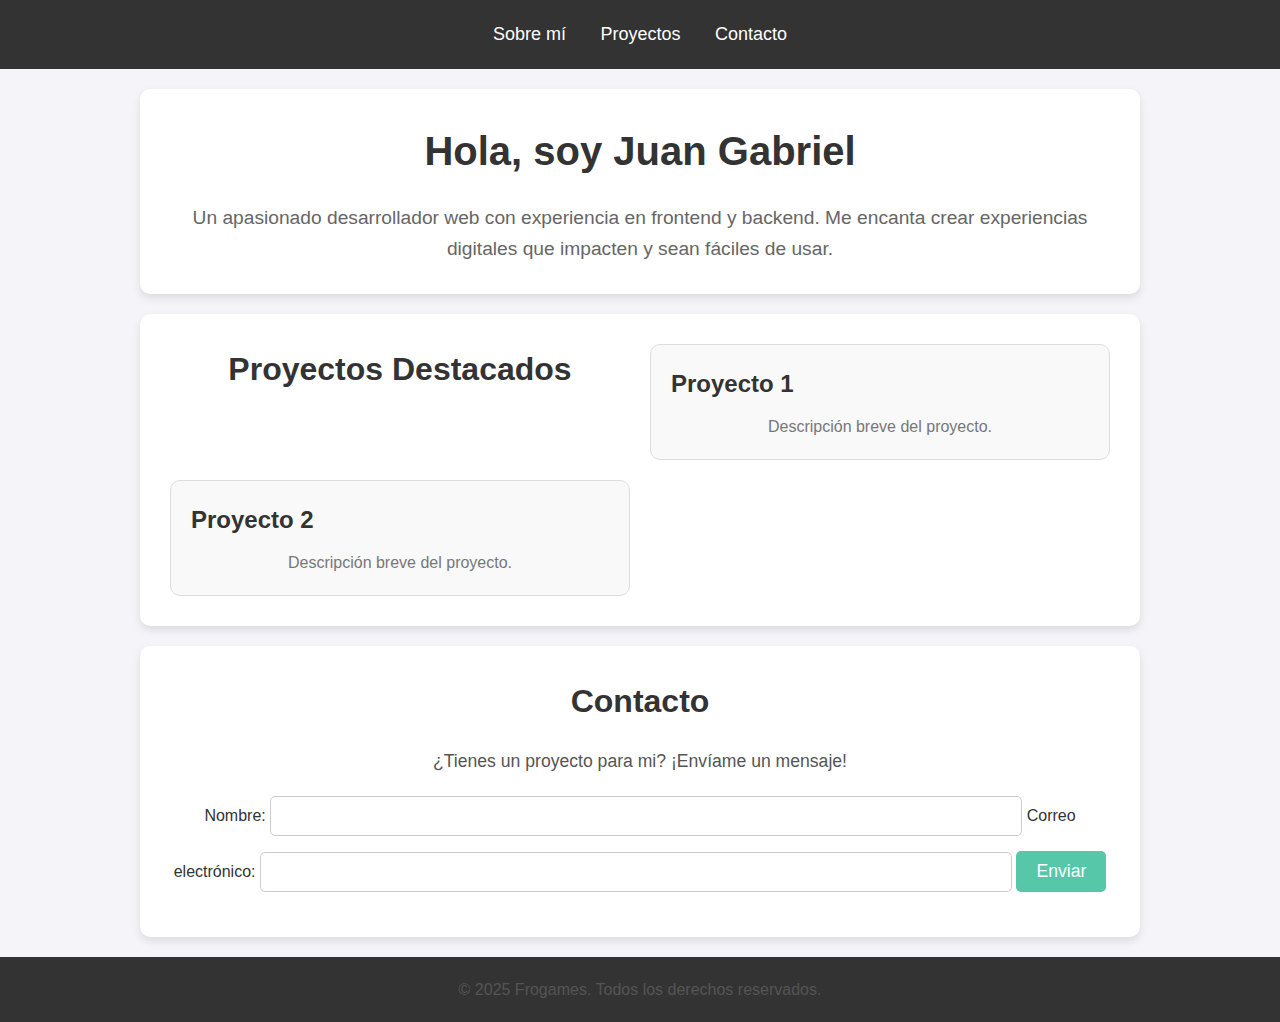
<file: index.html>
<!DOCTYPE html>
<html lang="es">
<head>
  <meta charset="UTF-8">
  <meta name="viewport" content="width=device-width, initial-scale=1.0">
  <meta name="description" content="Mi portfolio de desarrollador web. Encuentra proyectos, habilidades y formas de contactarme.">
  <title>Mi Portfolio - Desarrollador Web</title>
  <link rel="stylesheet" href="styles.css">
</head>
<body>
  <header>
    <nav>
      <ul>
        <li><a href="#about">Sobre mí</a></li>
        <li><a href="#projects">Proyectos</a></li>
        <li><a href="#contact">Contacto</a></li>
      </ul>
    </nav>
  </header>

  <section id="about">
    <h1>Hola, soy Juan Gabriel</h1>
    <p>Un apasionado desarrollador web con experiencia en frontend y backend. Me encanta crear experiencias digitales que impacten y sean fáciles de usar.</p>
  </section>

  <section id="projects">
    <h2>Proyectos Destacados</h2>
    <div class="project">
      <h3>Proyecto 1</h3>
      <p>Descripción breve del proyecto.</p>
    </div>
    <div class="project">
      <h3>Proyecto 2</h3>
      <p>Descripción breve del proyecto.</p>
    </div>
  </section>

  <section id="contact">
    <h2>Contacto</h2>
    <p>¿Tienes un proyecto para mi? ¡Envíame un mensaje!</p>
    <form action="#" method="POST">
      <label for="name">Nombre:</label>
      <input type="text" id="name" name="name" required>
      <label for="email">Correo electrónico:</label>
      <input type="email" id="email" name="email" required>
      <button type="submit">Enviar</button>
    </form>
  </section>

  <footer>
    <p>&copy; 2025 Frogames. Todos los derechos reservados.</p>
  </footer>
</body>
</html>
</file>
<file: styles.css>
/* General Styles */
* {
  margin: 0;
  padding: 0;
  box-sizing: border-box;
  font-family: 'Arial', sans-serif;
}

body {
  background-color: #f4f4f9;
  color: #333;
  line-height: 1.6;
}

header {
  background-color: #333;
  color: white;
  padding: 20px 0;
  text-align: center;
}

nav ul {
  list-style: none;
  margin: 0;
  padding: 0;
}

nav ul li {
  display: inline;
  margin: 0 15px;
}

nav ul li a {
  text-decoration: none;
  color: white;
  font-size: 18px;
  transition: color 0.3s;
}

nav ul li a:hover {
  color: #57c7a9;
}

h1, h2 {
  color: #333;
}

section {
  padding: 40px;
  margin: 20px auto;
  max-width: 1000px;
}

h1 {
  font-size: 2.5rem;
  text-align: center;
}

h2 {
  font-size: 2rem;
  margin-bottom: 20px;
  text-align: center;
  color: #333;
}

p {
  font-size: 1.1rem;
  text-align: center;
  color: #555;
}

/* About Section */
#about {
  background-color: #fff;
  border-radius: 10px;
  padding: 30px;
  box-shadow: 0 4px 8px rgba(0, 0, 0, 0.1);
}

#about p {
  font-size: 1.2rem;
  color: #666;
  margin-top: 20px;
}

/* Projects Section */
#projects {
  background-color: #fff;
  display: grid;
  grid-template-columns: 1fr 1fr;
  gap: 20px;
  border-radius: 10px;
  padding: 30px;
  box-shadow: 0 4px 8px rgba(0, 0, 0, 0.1);
}

.project {
  background-color: #f9f9f9;
  border: 1px solid #ddd;
  padding: 20px;
  border-radius: 10px;
  transition: transform 0.3s, box-shadow 0.3s;
}

.project:hover {
  transform: translateY(-10px);
  box-shadow: 0 10px 20px rgba(0, 0, 0, 0.1);
}

.project h3 {
  font-size: 1.5rem;
  margin-bottom: 10px;
}

.project p {
  font-size: 1rem;
  color: #777;
}

/* Contact Section */
#contact {
  background-color: #fff;
  padding: 30px;
  border-radius: 10px;
  box-shadow: 0 4px 8px rgba(0, 0, 0, 0.1);
  text-align: center;
}

form {
  margin-top: 20px;
}

input[type="text"],
input[type="email"] {
  padding: 10px;
  width: 80%;
  margin-bottom: 15px;
  border: 1px solid #ccc;
  border-radius: 5px;
  font-size: 1rem;
}

button {
  padding: 10px 20px;
  background-color: #57c7a9;
  color: white;
  border: none;
  border-radius: 5px;
  font-size: 1.1rem;
  cursor: pointer;
  transition: background-color 0.3s;
}

button:hover {
  background-color: #45a890;
}

/* Footer */
footer {
  text-align: center;
  padding: 20px;
  background-color: #333;
  color: white;
}

footer p {
  font-size: 1rem;
  margin: 0;
}

/* Media Queries */
@media (max-width: 768px) {
  #projects {
    grid-template-columns: 1fr;
  }

  nav ul li {
    display: block;
    margin: 10px 0;
  }

  input[type="text"],
  input[type="email"] {
    width: 90%;
  }
}
</file>
